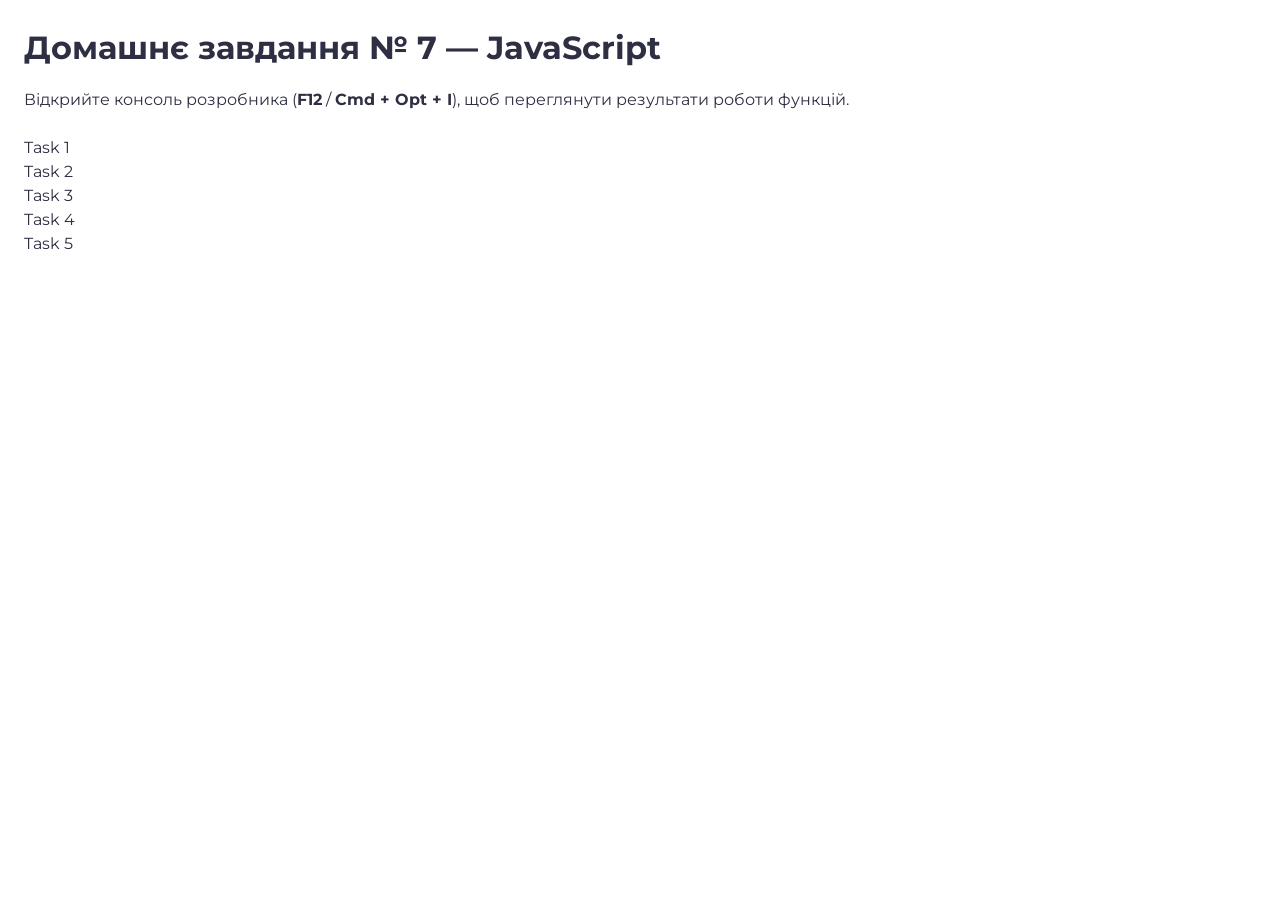
<file: index.html>
<!doctype html>
<html lang="en">
  <head>
    <meta charset="UTF-8" />
    <meta http-equiv="X-UA-Compatible" content="IE=edge" />
    <meta name="viewport" content="width=device-width, initial-scale=1.0" />
    <title>Homework 7</title>
    <link
      rel="stylesheet"
      href="https://cdnjs.cloudflare.com/ajax/libs/modern-normalize/3.0.1/modern-normalize.min.css"
      integrity="sha512-q6WgHqiHlKyOqslT/lgBgodhd03Wp4BEqKeW6nNtlOY4quzyG3VoQKFrieaCeSnuVseNKRGpGeDU3qPmabCANg=="
      crossorigin="anonymous"
      referrerpolicy="no-referrer"
    />
    <link rel="preconnect" href="https://fonts.googleapis.com" />
    <link rel="preconnect" href="https://fonts.gstatic.com" crossorigin />
    <link
      href="https://fonts.googleapis.com/css2?family=Montserrat:wght@400;500;600&display=swap"
      rel="stylesheet"
    />
    <link rel="stylesheet" href="./css/common.css" />
  </head>
  <body>
    <h1>Домашнє завдання № 7 — JavaScript</h1>
    <p>
      Відкрийте консоль розробника (<strong>F12</strong> / <strong>Cmd + Opt + I</strong>), щоб переглянути результати
      роботи функцій.
    </p>
    <ul>
      <li><a href="./task-1.html">Task 1</a></li>
      <li><a href="./task-2.html">Task 2</a></li>
      <li><a href="./task-3.html">Task 3</a></li>
      <li><a href="./task-4.html">Task 4</a></li>
      <li><a href="./task-5.html">Task 5</a></li>
    </ul>
  </body>
</html>
</file>
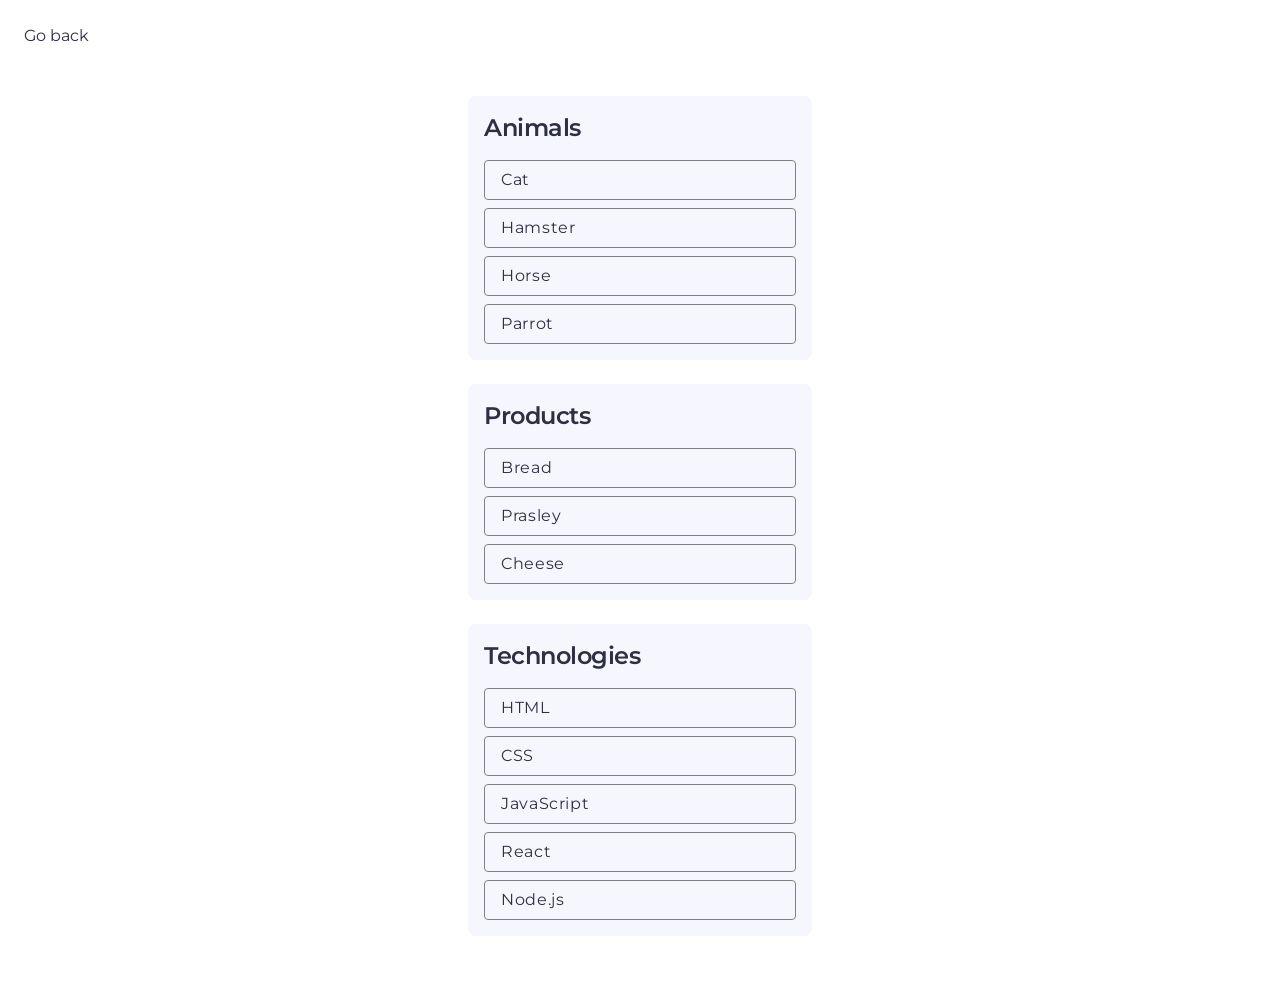
<file: task-1.html>
<!DOCTYPE html>
<html lang="en">
  <head>
    <meta charset="UTF-8" />
    <meta http-equiv="X-UA-Compatible" content="IE=edge" />
    <meta name="viewport" content="width=device-width, initial-scale=1.0" />
    <title>Task 1</title>
    <link
      rel="stylesheet"
      href="https://cdnjs.cloudflare.com/ajax/libs/modern-normalize/3.0.1/modern-normalize.min.css"
      integrity="sha512-q6WgHqiHlKyOqslT/lgBgodhd03Wp4BEqKeW6nNtlOY4quzyG3VoQKFrieaCeSnuVseNKRGpGeDU3qPmabCANg=="
      crossorigin="anonymous"
      referrerpolicy="no-referrer"
    />
    <link rel="preconnect" href="https://fonts.googleapis.com" />
    <link rel="preconnect" href="https://fonts.gstatic.com" crossorigin />
    <link
      href="https://fonts.googleapis.com/css2?family=Montserrat:wght@400;500;600&display=swap"
      rel="stylesheet"
    />
    <link rel="stylesheet" href="./css/common.css" />
  </head>
  <body>
    <p><a href="./index.html">Go back</a></p>

    <ul id="categories">
      <li class="item">
        <h2>Animals</h2>

        <ul>
          <li>Cat</li>
          <li>Hamster</li>
          <li>Horse</li>
          <li>Parrot</li>
        </ul>
      </li>
      <li class="item">
        <h2>Products</h2>

        <ul>
          <li>Bread</li>
          <li>Prasley</li>
          <li>Cheese</li>
        </ul>
      </li>
      <li class="item">
        <h2>Technologies</h2>

        <ul>
          <li>HTML</li>
          <li>CSS</li>
          <li>JavaScript</li>
          <li>React</li>
          <li>Node.js</li>
        </ul>
      </li>
    </ul>

    <script src="./js/task-1.js" type="module"></script>
  </body>
</html>
</file>
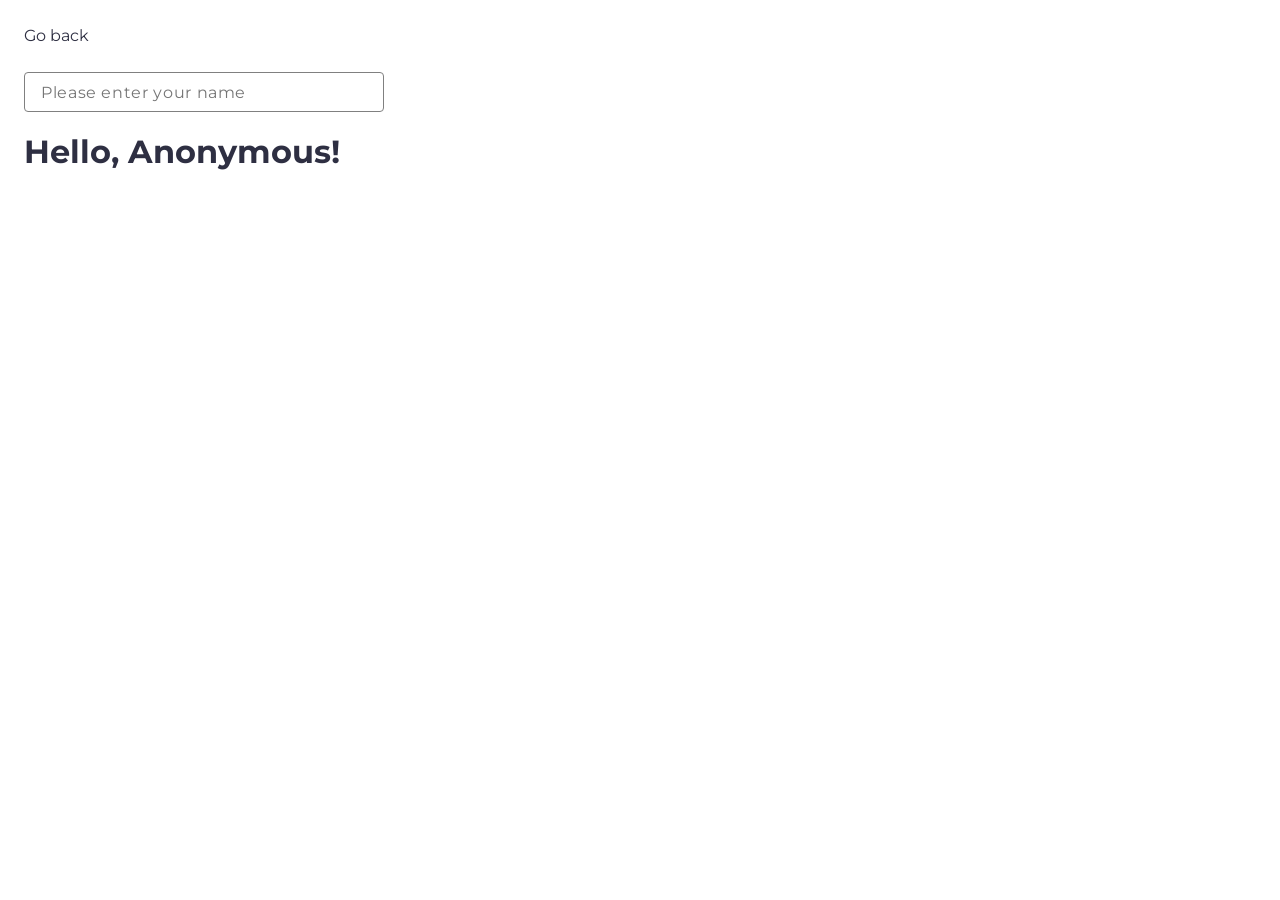
<file: task-3.html>
<!doctype html>
<html lang="en">
  <head>
    <meta charset="UTF-8" />
    <meta http-equiv="X-UA-Compatible" content="IE=edge" />
    <meta name="viewport" content="width=device-width, initial-scale=1.0" />
    <title>Task 3</title>
    <link
      rel="stylesheet"
      href="https://cdnjs.cloudflare.com/ajax/libs/modern-normalize/3.0.1/modern-normalize.min.css"
      integrity="sha512-q6WgHqiHlKyOqslT/lgBgodhd03Wp4BEqKeW6nNtlOY4quzyG3VoQKFrieaCeSnuVseNKRGpGeDU3qPmabCANg=="
      crossorigin="anonymous"
      referrerpolicy="no-referrer"
    />
    <link rel="preconnect" href="https://fonts.googleapis.com" />
    <link rel="preconnect" href="https://fonts.gstatic.com" crossorigin />
    <link
      href="https://fonts.googleapis.com/css2?family=Montserrat:wght@400;500;600&display=swap"
      rel="stylesheet"
    />
    <link rel="stylesheet" href="./css/common.css" />
  </head>
  <body>
    <p><a href="./index.html">Go back</a></p>

    <input type="text" id="name-input" placeholder="Please enter your name" />
    <h1>Hello, <span id="name-output">Anonymous</span>!</h1>

    <script src="./js/task-3.js" type="module"></script>
  </body>
</html>
</file>
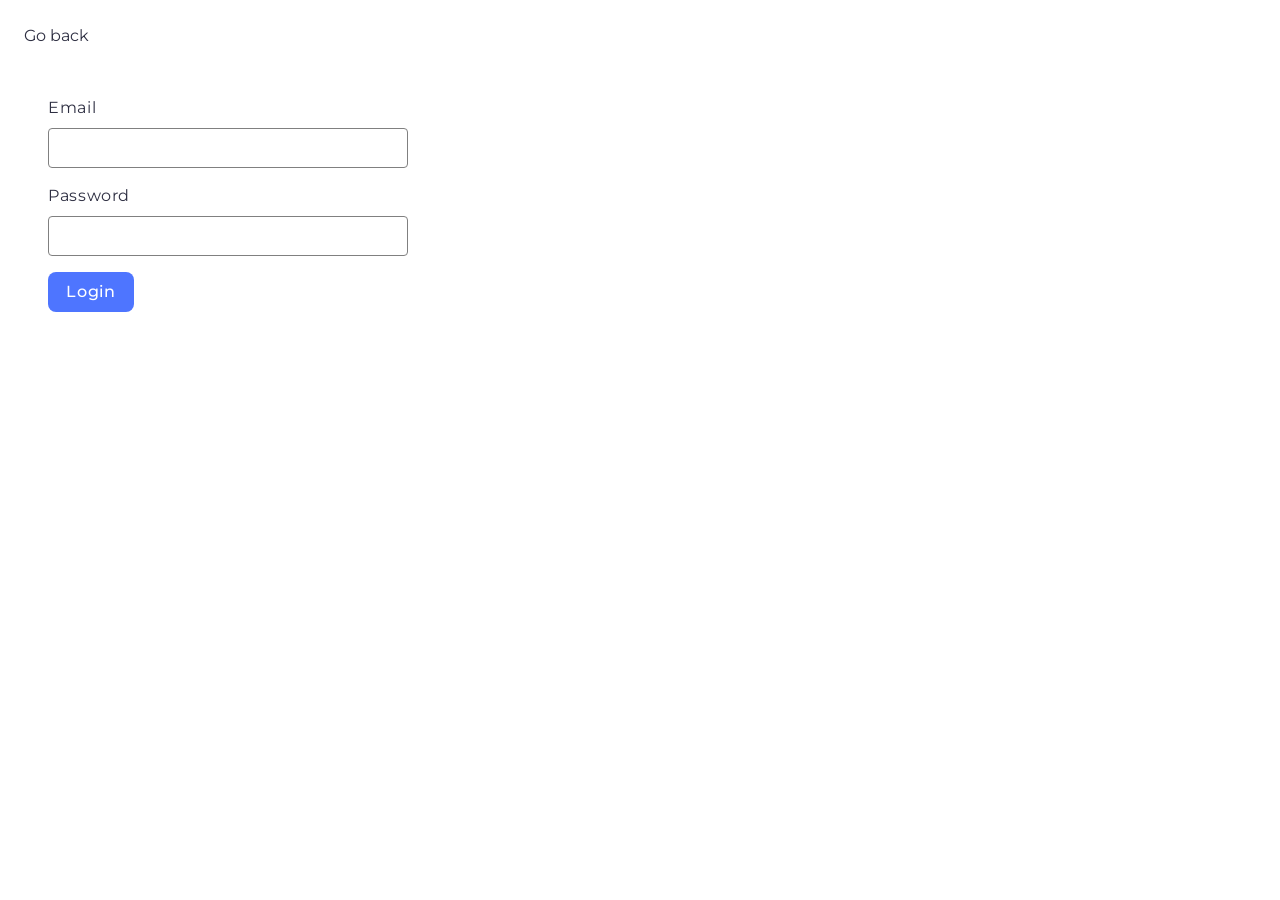
<file: task-4.html>
<!doctype html>
<html lang="en">
  <head>
    <meta charset="UTF-8" />
    <meta http-equiv="X-UA-Compatible" content="IE=edge" />
    <meta name="viewport" content="width=device-width, initial-scale=1.0" />
    <title>Task 4</title>
    <link
      rel="stylesheet"
      href="https://cdnjs.cloudflare.com/ajax/libs/modern-normalize/3.0.1/modern-normalize.min.css"
      integrity="sha512-q6WgHqiHlKyOqslT/lgBgodhd03Wp4BEqKeW6nNtlOY4quzyG3VoQKFrieaCeSnuVseNKRGpGeDU3qPmabCANg=="
      crossorigin="anonymous"
      referrerpolicy="no-referrer"
    />
    <link rel="preconnect" href="https://fonts.googleapis.com" />
    <link rel="preconnect" href="https://fonts.gstatic.com" crossorigin />
    <link
      href="https://fonts.googleapis.com/css2?family=Montserrat:wght@400;500;600&display=swap"
      rel="stylesheet"
    />
    <link rel="stylesheet" href="./css/common.css" />
  </head>
  <body>
    <p><a href="./index.html">Go back</a></p>

    <form class="login-form">
      <label class="label-form">
        Email
        <input class="input-form" type="email" name="email" />
      </label>
      <label class="label-form">
        Password
        <input class="input-form" type="password" name="password" />
      </label>
      <button class="btn" type="submit">Login</button>
    </form>

    <script src="./js/task-4.js" type="module"></script>
  </body>
</html>
</file>
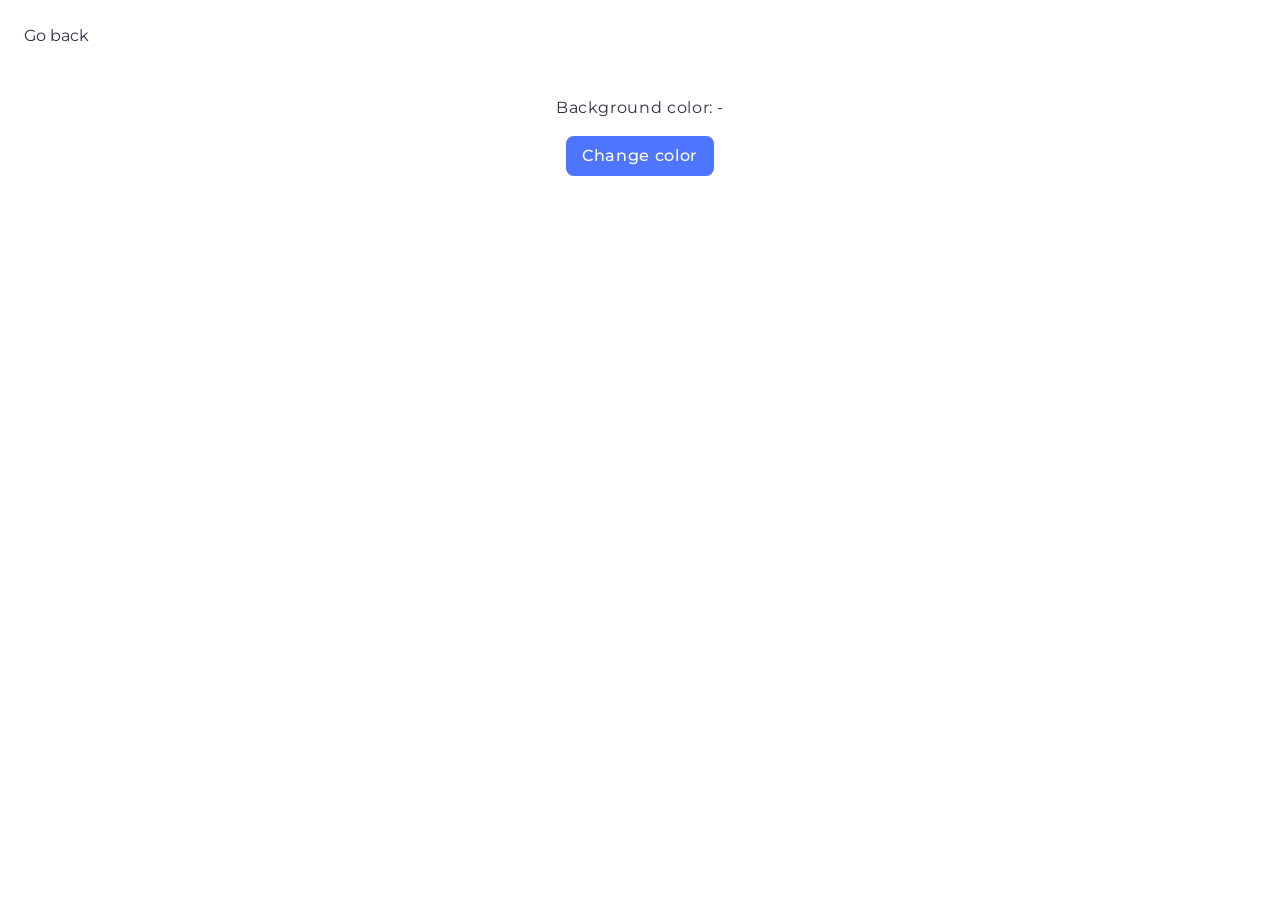
<file: task-5.html>
<!doctype html>
<html lang="en">
  <head>
    <meta charset="UTF-8" />
    <meta http-equiv="X-UA-Compatible" content="IE=edge" />
    <meta name="viewport" content="width=device-width, initial-scale=1.0" />
    <title>Task 5</title>
    <link
      rel="stylesheet"
      href="https://cdnjs.cloudflare.com/ajax/libs/modern-normalize/3.0.1/modern-normalize.min.css"
      integrity="sha512-q6WgHqiHlKyOqslT/lgBgodhd03Wp4BEqKeW6nNtlOY4quzyG3VoQKFrieaCeSnuVseNKRGpGeDU3qPmabCANg=="
      crossorigin="anonymous"
      referrerpolicy="no-referrer"
    />
    <link rel="preconnect" href="https://fonts.googleapis.com" />
    <link rel="preconnect" href="https://fonts.gstatic.com" crossorigin />
    <link
      href="https://fonts.googleapis.com/css2?family=Montserrat:wght@400;500;600&display=swap"
      rel="stylesheet"
    />
    <link rel="stylesheet" href="./css/common.css" />
  </head>
  <body>
    <p><a href="./index.html">Go back</a></p>

    <div class="widget">
      <p>Background color: <span class="color">-</span></p>
      <button type="button" class="change-color">Change color</button>
    </div>

    <script src="./js/task-5.js" type="module"></script>
  </body>
</html>
</file>
<file: css/common.css>
:root {
  --font-family: 'Montserrat', sans-serif;
  --primary-text-color: #2e2f42;
  --secondary-bg-color: #f6f6fe;
  --border-color: #808080;
}

* {
  box-sizing: border-box;
}

body {
  margin: 24px;
  font-family: var(--font-family);
  -webkit-font-smoothing: antialiased;
  -moz-osx-font-smoothing: grayscale;
  background-color: #ffffff;
  color: var(--primary-text-color);
  line-height: 1.5;
}

ul,
ol {
  list-style: none;
  margin: 0;
  padding: 0;
}

h1,
h2,
h3,
p {
  margin: 0;
}

body > h1 {
  margin-bottom: 16px;
}

body > p {
  margin-bottom: 24px;
}

a {
  text-decoration: none;
  color: inherit;
}

/* ==================== Task-1: Categories ==================== */
#categories {
  display: flex;
  flex-direction: column;
  gap: 24px;
  width: 392px;
  padding: 24px;
  margin: 0 auto;
}

#categories .item {
  background-color: var(--secondary-bg-color);
  border-radius: 8px;
  padding: 16px;
}

#categories .item h2 {
  font-weight: 600;
  font-size: 24px;
  line-height: 1.33;
  letter-spacing: -0.02em;
  color: var(--primary-text-color);
  margin-bottom: 16px;
}

#categories .item ul {
  display: flex;
  flex-direction: column;
  gap: 8px;
}

#categories .item ul li {
  border: 1px solid var(--border-color);
  border-radius: 4px;
  padding: 8px 16px;
  height: 40px;
  display: flex;
  align-items: center;
  font-size: 16px;
  line-height: 1.5;
  letter-spacing: 0.04em;
  color: var(--primary-text-color);
}

/* ==================== Task-2: Gallery ==================== */

.gallery {
  display: flex;
  flex-wrap: wrap;
  column-gap: 24px;
  row-gap: 48px;
  max-width: 1128px;
  margin: 0 auto;
  justify-content: center;
}

.gallery-item {
  width: calc((100% - 48px) / 3);
}

.gallery-image {
  display: block;
  width: 100%;
  height: auto;
  aspect-ratio: 360 / 300;
  object-fit: cover;
}

/*
  Note for mentor:
  I implemented the layout strictly according to the task requirements:
  always 2 rows with 3 images each, scaling proportionally with aspect-ratio.

  Alternative UX idea:
  On smaller screens (tablets/phones), I could keep the cards at fixed 360px width
  so the images don't get too small, and let them naturally wrap to 2 columns or 1 column:

  .gallery-item {
    width: 360px;
    max-width: 100%;
  }
  .gallery-image {
    height: 300px;
  }
*/

/* ==================== Task-3: "Hello" Form ==================== */

#name-input {
  width: 360px;
  height: 40px;
  padding: 8px 16px;
  border: 1px solid var(--border-color);
  border-radius: 4px;
  font-family: inherit;
  font-size: 16px;
  line-height: 1.5;
  letter-spacing: 0.04em;
  color: var(--primary-text-color);
  outline: transparent;
  transition: border-color 250ms ease;
  margin-bottom: 16px;
}

#name-input:focus {
  border-color: #4e75ff;
}

#name-output {
  overflow-wrap: break-word;
}

/* ==================== Task-4: Login Form ==================== */

.login-form {
  display: flex;
  flex-direction: column;
  gap: 16px;
  width: 408px;
  padding: 24px;
}

.label-form {
  display: flex;
  flex-direction: column;
  gap: 8px;
  font-size: 16px;
  line-height: 1.5;
  letter-spacing: 0.04em;
  color: var(--primary-text-color);
}

.input-form {
  width: 360px;
  height: 40px;
  padding: 8px 16px;
  border: 1px solid var(--border-color);
  border-radius: 4px;
  font-family: inherit;
  font-size: 16px;
  line-height: 1.5;
  letter-spacing: 0.04em;
  outline: transparent;
  transition: border-color 250ms ease;
}

.input-form:focus {
  border-color: #4e75ff;
}

.btn {
  display: flex;
  align-items: center;
  justify-content: center;
  width: 86px;
  height: 40px;
  background-color: #4e75ff;
  border-radius: 8px;
  border: none;
  font-family: inherit;
  font-weight: 500;
  font-size: 16px;
  line-height: 1.5;
  letter-spacing: 0.04em;
  color: #fff;
  cursor: pointer;
  transition: background-color 250ms ease;
}

.btn:hover {
  background-color: #6c8cff;
}

/* ==================== Task-5: Color Switcher ==================== */

.widget {
  display: flex;
  flex-direction: column;
  align-items: center;
  gap: 16px;
  margin: 0 auto;
  max-width: 345px;
  padding: 24px;
}

.widget p {
  font-size: 16px;
  line-height: 1.5;
  letter-spacing: 0.04em;
}

.change-color {
  display: flex;
  align-items: center;
  justify-content: center;
  height: 40px;
  padding: 8px 16px;
  background-color: #4e75ff;
  border-radius: 8px;
  border: none;
  font-family: inherit;
  font-weight: 500;
  font-size: 16px;
  line-height: 1.5;
  letter-spacing: 0.04em;
  color: #fff;
  cursor: pointer;
  transition: background-color 250ms ease;
}

.change-color:hover {
  background-color: #6c8cff;
}
</file>
